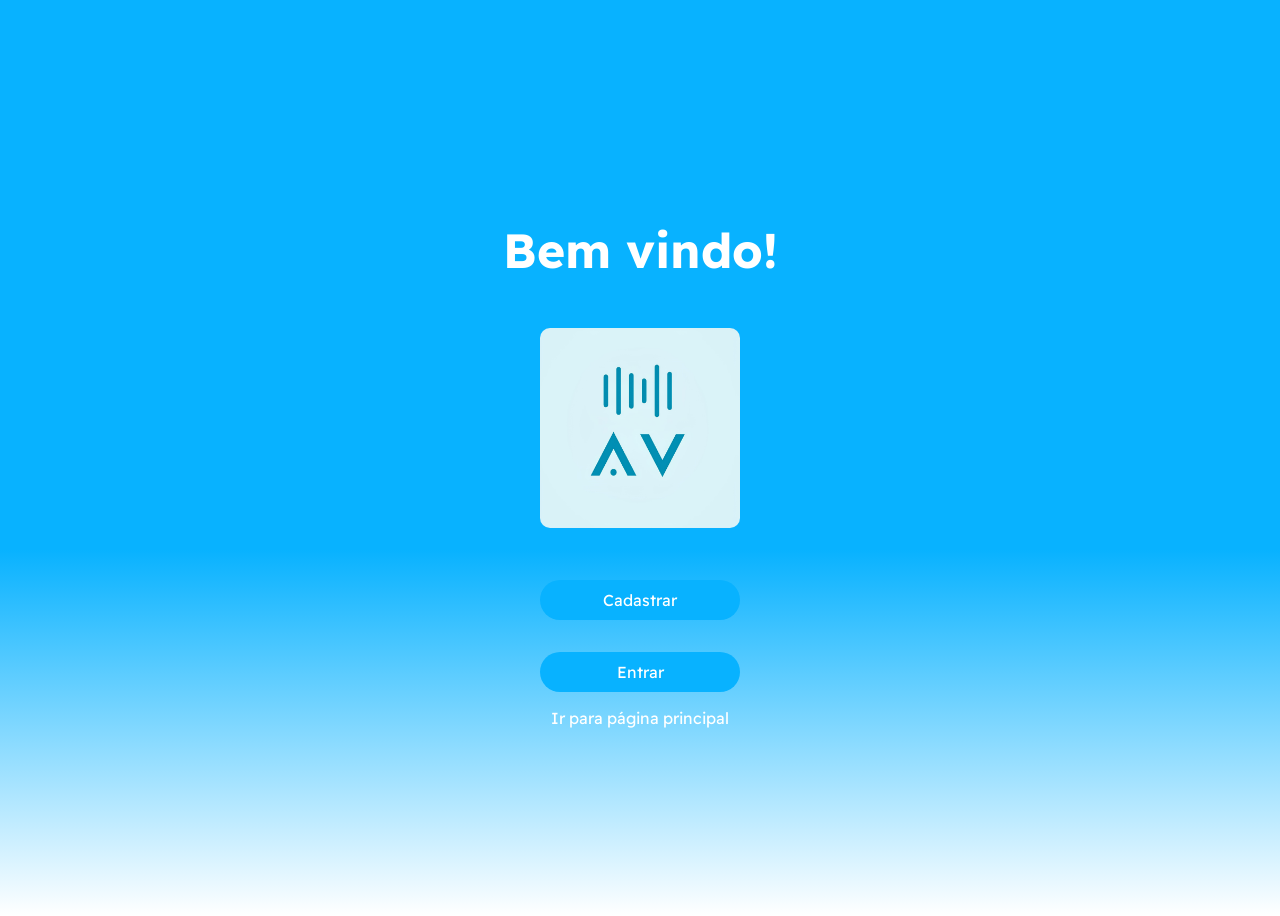
<file: tela-entrada/index.html>
<!DOCTYPE html>
<html lang="pt-BR">
    <head>
        <meta charset="UTF-8">
        <meta name="viewport" content="width=device-width, initial-scale=1.0">
        <title>Tela de Entrada</title>
        <link rel="stylesheet" href="style.css">
        <!--<link rel="preconnect" href="https://fonts.googleapis.com">
        <link rel="preconnect" href="https://fonts.gstatic.com" crossorigin>
        <link href="https://fonts.googleapis.com/css2?family=Readex+Pro:wght@160..700&display=swap" rel="stylesheet">-->
        <style>
            @import url('https://fonts.googleapis.com/css2?family=Readex+Pro:wght@160..700&display=swap');
        </style>
    </head>
    <body>
        <div class="container">
            <div class="content">
                    <h1>Bem vindo<span class="pendulum">!</span></h1>
                    <img src="images/logo_tcc.jpg" class="logo" alt="logo">
                    <div class="layout-button">
                        <button type="submit" class="button register">Cadastrar</button> 
                        <button type="submit" class="button login">Entrar</button>
                    </div>
                    <a class="return-link" href="#">Ir para página principal</a>
            </div>
        </div>
        <script src="script.js"></script>
    </body>
</html>
</file>
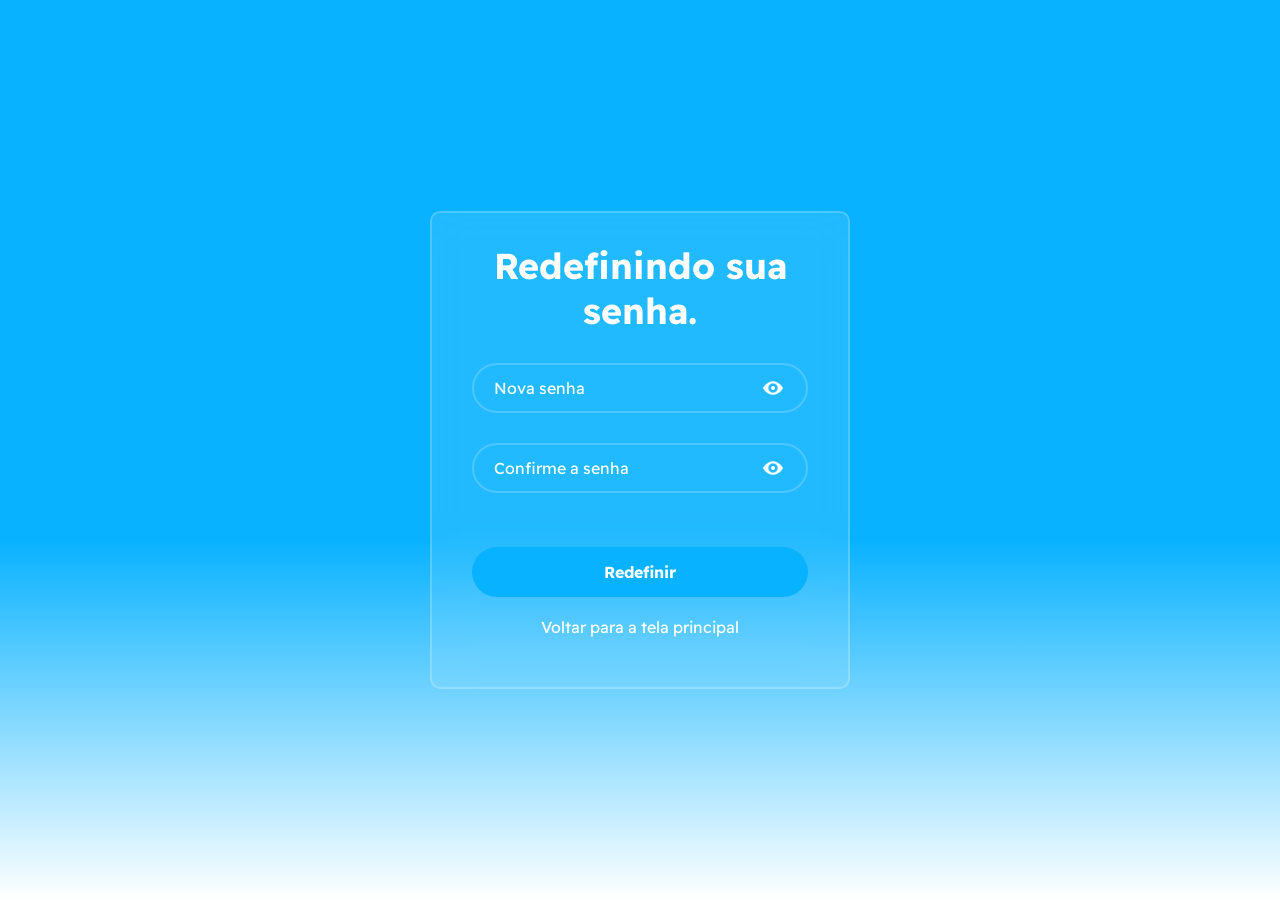
<file: tela-redefinir-senha/index.html>
<!DOCTYPE html>
<html lang="pt-br">
<head>
    <meta charset="UTF-8">
    <meta name="viewport" content="width=device-width, initial-scale=1.0">
    <title>Redefinir Senha</title>
    <link rel="stylesheet" href="style.css">
    <style>
        @import url('https://fonts.googleapis.com/css2?family=Readex+Pro:wght@160..700&display=swap');
    </style>
</head>
<body>
    <div class="container">
        <form id="login-form">
            <h1>Redefinindo sua senha<span class="dots"></span></h1>
            <div class="input-container">
                <input id="new-password" placeholder="Nova senha" type="password" required>
                <img id="toggle-new-password" width="20" height="20" src="images/show_password_icon.png" alt="Toggle Password Visibility" />
            </div>
            <div class="input-container">
                <input id="confirm-password" placeholder="Confirme a senha" type="password" required>
                <img id="toggle-confirm-password" width="20" height="20" src="images/show_password_icon.png" alt="Toggle Password Visibility" />
            </div>
            <div id="error-message" class="error-message"></div>
            <button type="submit" class="submit-button">Redefinir</button>
            <div class="register-link">
                <a href="#">Voltar para a tela principal</a>
            </div>
        </form>
    </div>
    <script src="script.js"></script>
</body>
</html>
</file>
<file: tela-entrada/style.css>
body {
    background: linear-gradient(to bottom, #08B2FF 60%, #FFFFFF 100%);
    display: flex;
    justify-content: center;
    align-items: center;
    min-height: 100vh;
    font-family: "Readex Pro", sans-serif;
    overflow: hidden;
    position: relative;
}

a {
    text-decoration: none;
}

.container {
    width: 100%;
    height: 100%;
    display: flex;
    justify-content: center;
    align-items: center;
    -webkit-user-select: none;
    -ms-user-select: none;
    user-select: none;
}

.content {
    text-align: center;
}

h1 {
    color: white;
    font-size: 48px;
    margin-bottom: 1rem;
}

.logo {
    width: 200px;
    height: 200px;
    border-radius: 10px;
    margin: 2rem auto;
}

.layout-button {
    display: grid;
    grid-template-rows: auto auto auto;
    justify-content: center;
}

.button {
    width: 200px;
    padding: 0.5rem 0;
    border-radius: 20px;
    font-size: 1rem;
    margin: 1rem 0;
    cursor: pointer;
    transition: all 0.3s ease;
    border: 2px solid transparent;
    background-color: #08B2FF;
    color: #FFFFFF;
    position: relative;
    z-index: 1;
    font-family: "Readex Pro", sans-serif; /* Adicionado aqui */
}

.button:focus {
    outline: none;
}

.login:hover {
    background-color: transparent;
    color: #FFFFFF;
    border: 2px solid #FFFFFF;
}

.register:hover {
    background-color: #FFFFFF;
    color: #08B2FF;
    border: 2px solid #FFFFFF;
}

.return-link {
    color: #FFFFFF;
    cursor: pointer;
    display: inline-block;
    transition: transform 0.3s ease;
    font-family: "Readex Pro", sans-serif; /* Adicionado aqui */
}

.return-link:hover {
    animation: jump 0.5s infinite alternate;
}

@keyframes jump {
    0% {
        transform: translateY(0);
    }
    100% {
        transform: translateY(-10px);
    }
}

.pendulum {
    display: inline-block;
    transition: transform 0.3s ease;
}

h1:hover .pendulum {
    animation: pendulum-swing 1s infinite;
}

@keyframes pendulum-swing {
    0% {
        transform: rotate(0deg);
    }
    25% {
        transform: rotate(15deg);
    }
    50% {
        transform: rotate(0deg);
    }
    75% {
        transform: rotate(-15deg);
    }
    100% {
        transform: rotate(0deg);
    }
}

.trail {
    position: absolute;
    width: 10px;
    height: 10px;
    background-color: #FFFFFF;
    border-radius: 50%;
    pointer-events: none;
    animation: fade-out 2.5s forwards;
}

@keyframes fade-out {
    to {
        opacity: 0;
    }
}
</file>
<file: tela-redefinir-senha/style.css>
* {
    margin: 0;
    padding: 0;
    box-sizing: border-box;
    font-family: "Readex Pro", sans-serif;
}

body {
    background: linear-gradient(to bottom, #08B2FF 60%, #FFFFFF 100%);
    background-size: cover;
    background-position: center;
    min-height: 100vh;
    display: flex;
    align-items: center;
    justify-content: center;
    animation: fadeIn 2s ease-in-out;
    -webkit-user-select: none;
    -ms-user-select: none;
    user-select: none;
}

@keyframes fadeIn {
    from {
        opacity: 0;
    }
    to {
        opacity: 1;
    }
}

.container {
    width: 420px;
    background: rgba(255, 255, 255, 0.1);
    border: 2px solid rgba(255, 255, 255, 0.2);
    backdrop-filter: blur(20px);
    border-radius: 10px;
    padding: 30px 40px;
    animation: slideIn 1s ease-out;
}

@keyframes slideIn {
    from {
        transform: translateY(-50px);
        opacity: 0;
    }
    to {
        transform: translateY(0);
        opacity: 1;
    }
}

h1 {
    font-size: 36px;
    text-align: center;
    color: #FFFFFF;
    animation: textGlow 2s ease-in-out infinite;
    position: relative;
}

@keyframes textGlow {
    0%, 100% {
        text-shadow: 0 0 10px #08B2FF;
    }
    50% {
        text-shadow: 0 0 20px #08B2FF;
    }
}

.dots::after {
    content: ".";
    animation: dotsAnimation 3s steps(5, end) infinite;
}

@keyframes dotsAnimation {
    0%, 20% {
        content: "";
    }
    40% {
        content: ".";
    }
    60% {
        content: "..";
    }
    80%, 100% {
        content: "...";
    }
}

.input-container {
    position: relative;
    width: 100%;
    height: 50px;
    margin: 30px 0;
}

.input-container input {
    width: 100%;
    height: 100%;
    background: transparent;
    border: none;
    outline: none;
    border: 2px solid rgba(255, 255, 255, 0.2);
    border-radius: 50px;
    font-size: 16px;
    color: #FFFFFF;
    padding: 20px 45px 20px 20px;
    transition: border 0.3s ease;
}

.input-container input:focus {
    border: 2px solid #08B2FF;
}

.input-container input::placeholder {
    color: #FFFFFF;
}

.input-container img {
    position: absolute;
    right: 25px;
    top: 50%;
    transform: translateY(-50%);
    cursor: pointer;
}

.submit-button {
    width: 100%;
    height: 50px;
    background-color: #08B2FF;
    border: none;
    border-radius: 50px;
    color: #FFFFFF;
    font-weight: 900;
    margin-top: 24px;
    cursor: pointer;
    outline: none;
    font-size: 16px;
    transition: background-color 0.1s ease, color 0.1s ease, border 0.1s ease;
}

.submit-button:hover {
    background-color: transparent;
    color: #FFFFFF;
    border: 2px solid #FFFFFF;
}

.register-link {
    text-align: center;
    margin: 20px 0;
}

.register-link a {
    font-size: 16px;
    color: #FFFFFF;
    text-decoration: none;
}

.register-link a:hover {
    text-decoration: underline;
}

.error-message {
    color: #FF0000;
    font-size: 14px;
    text-align: center;
    margin-top: 10px;
    display: none;
}
</file>
